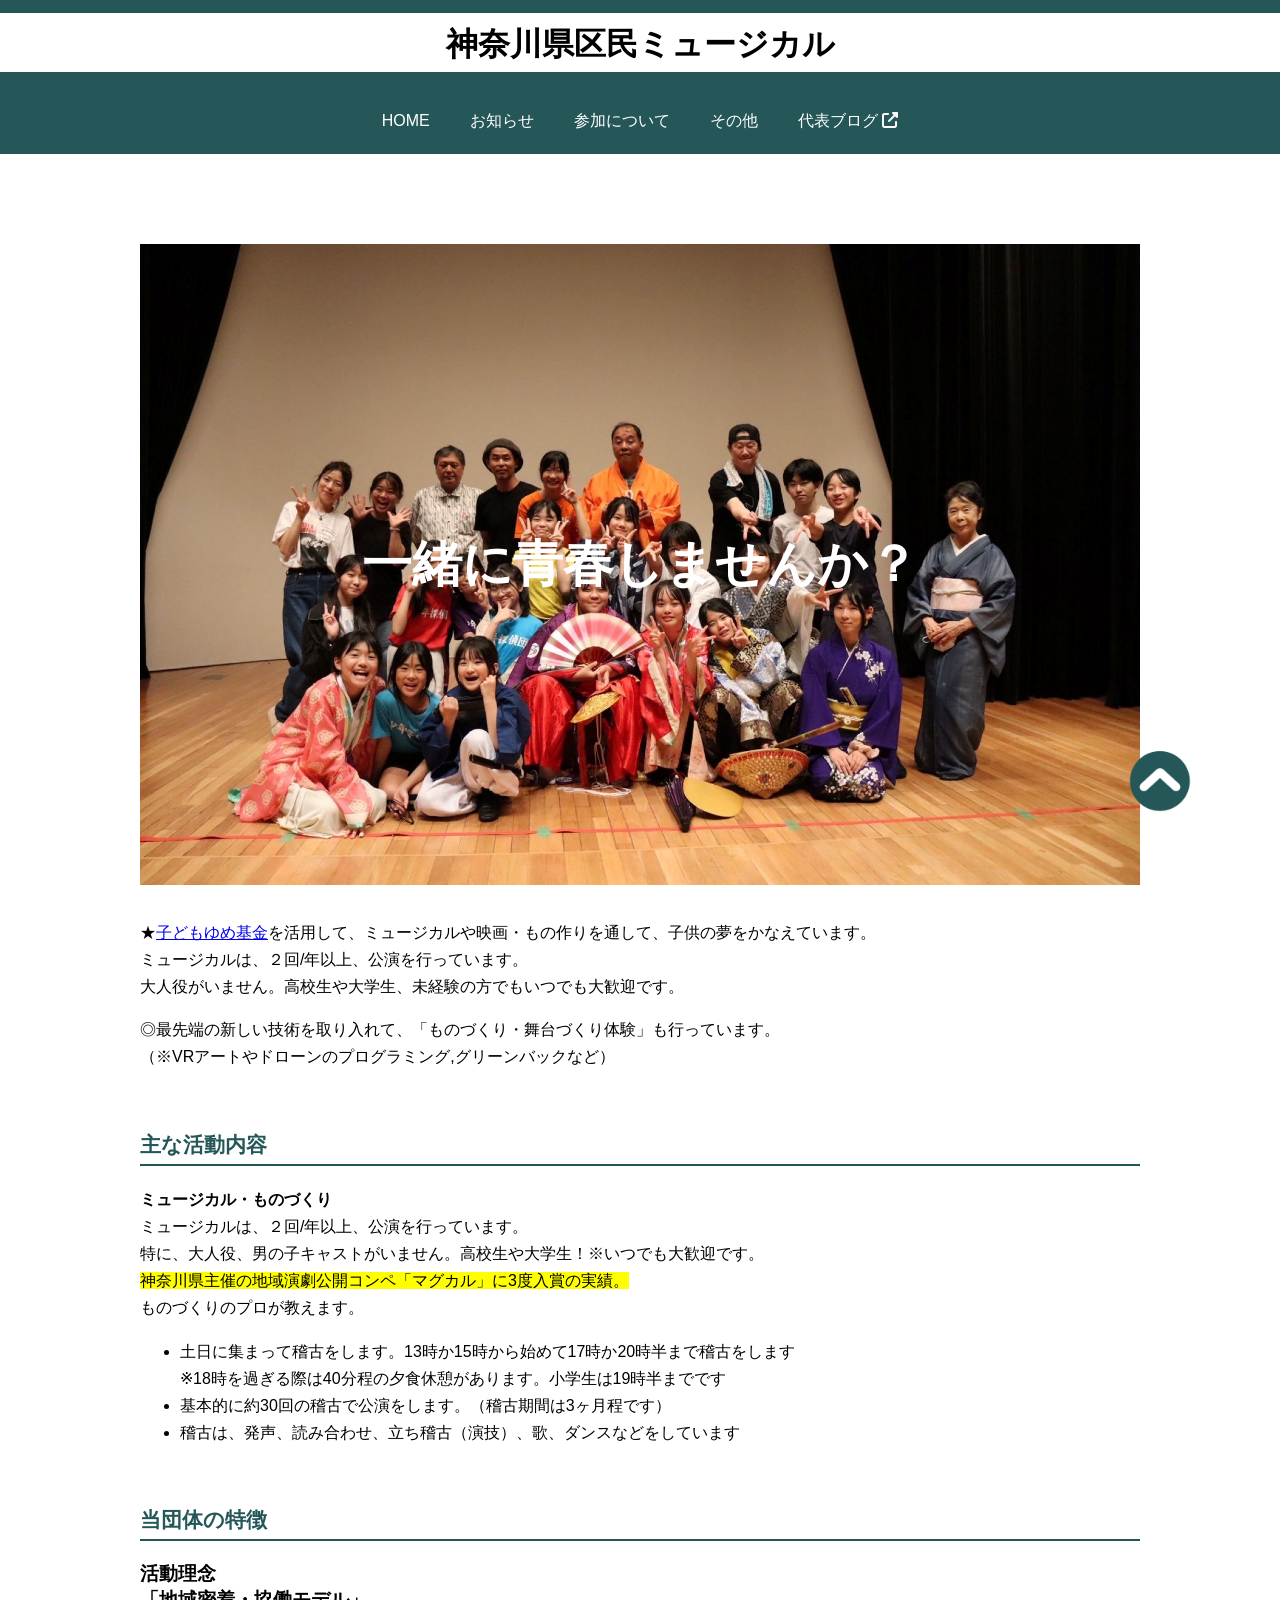
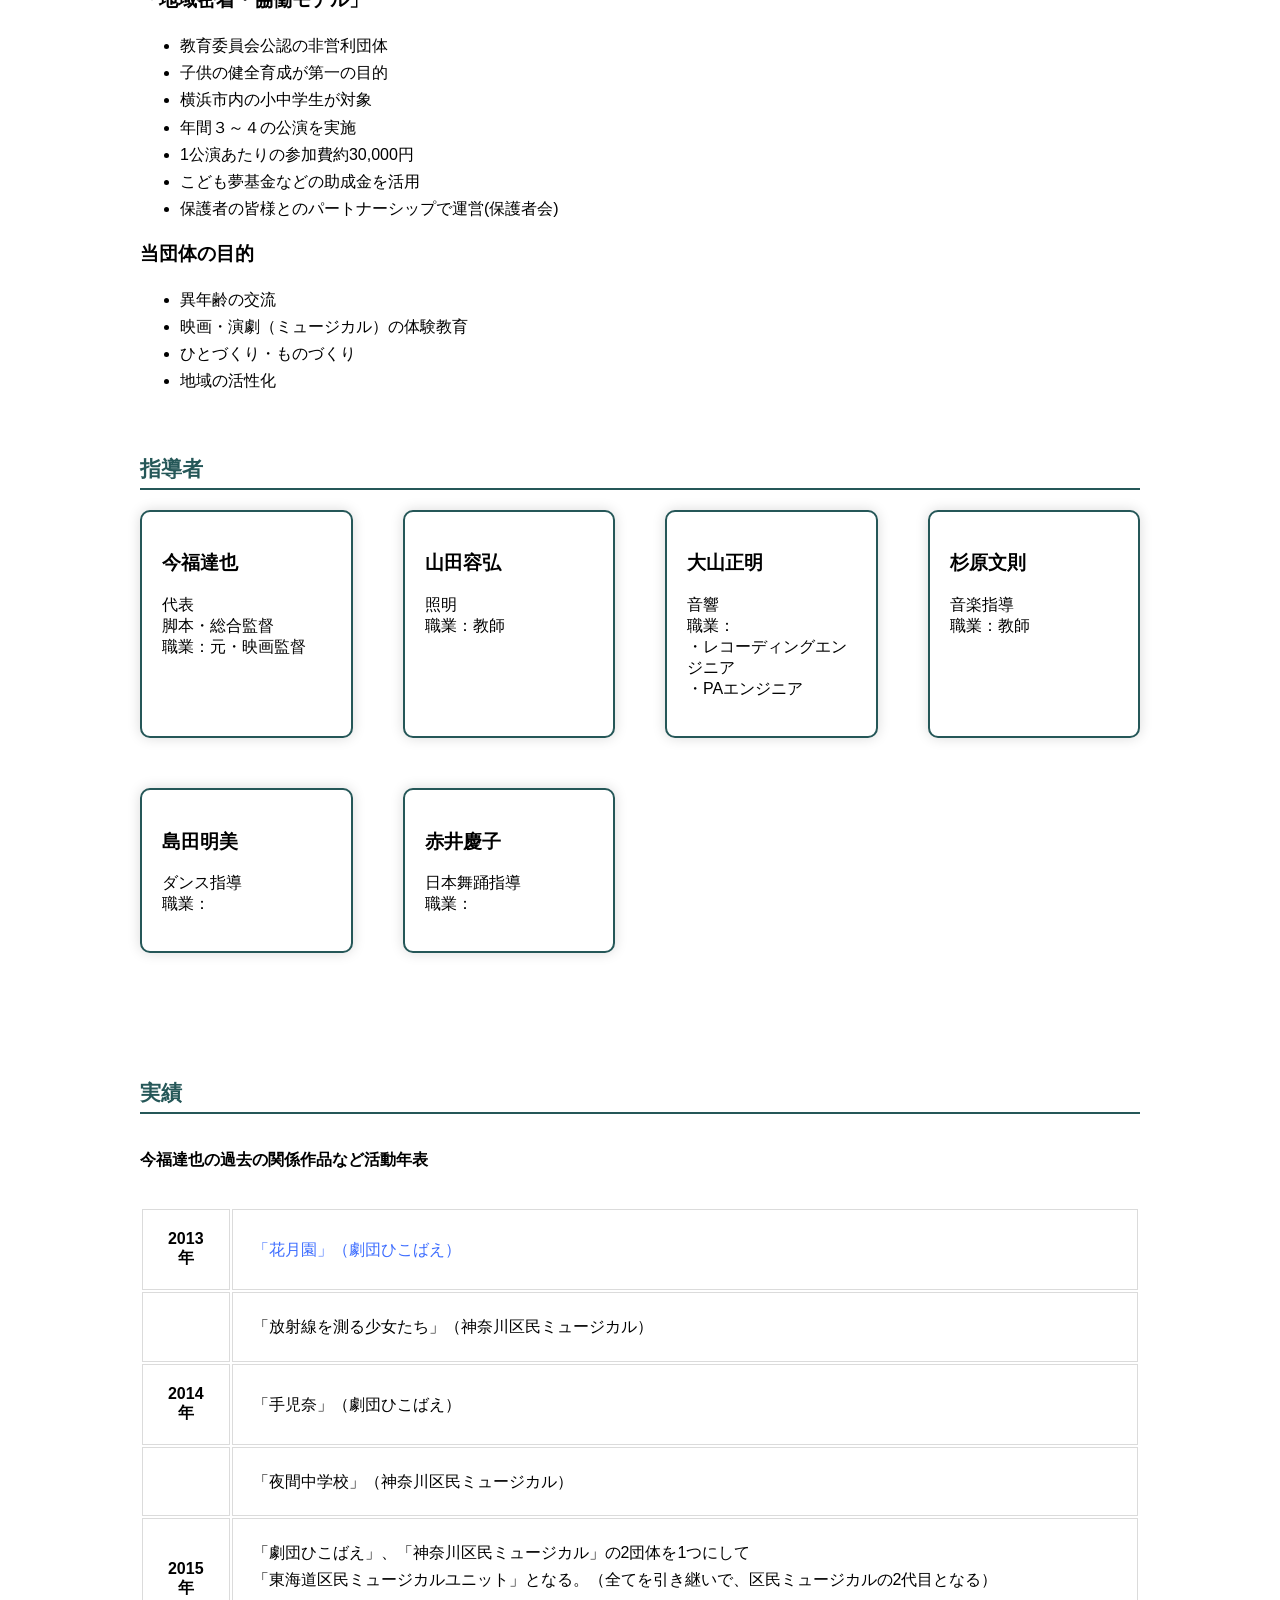
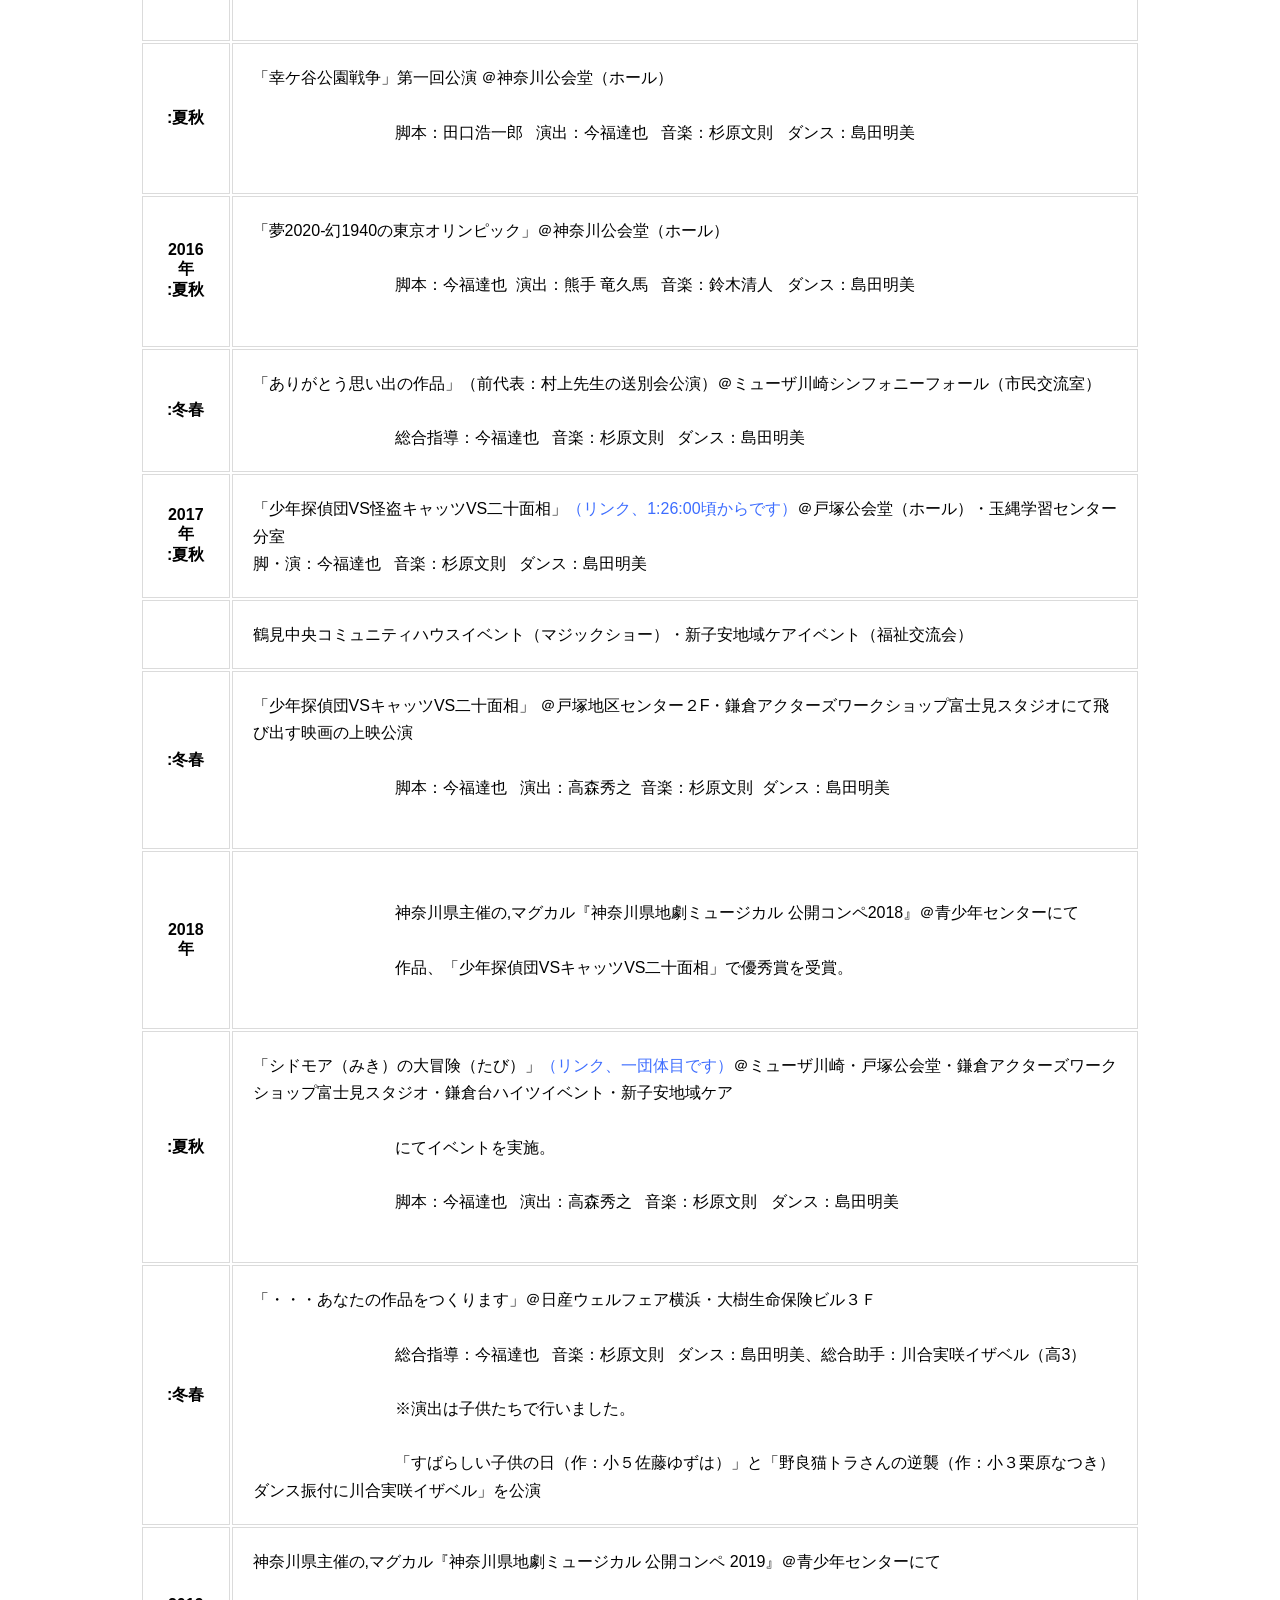
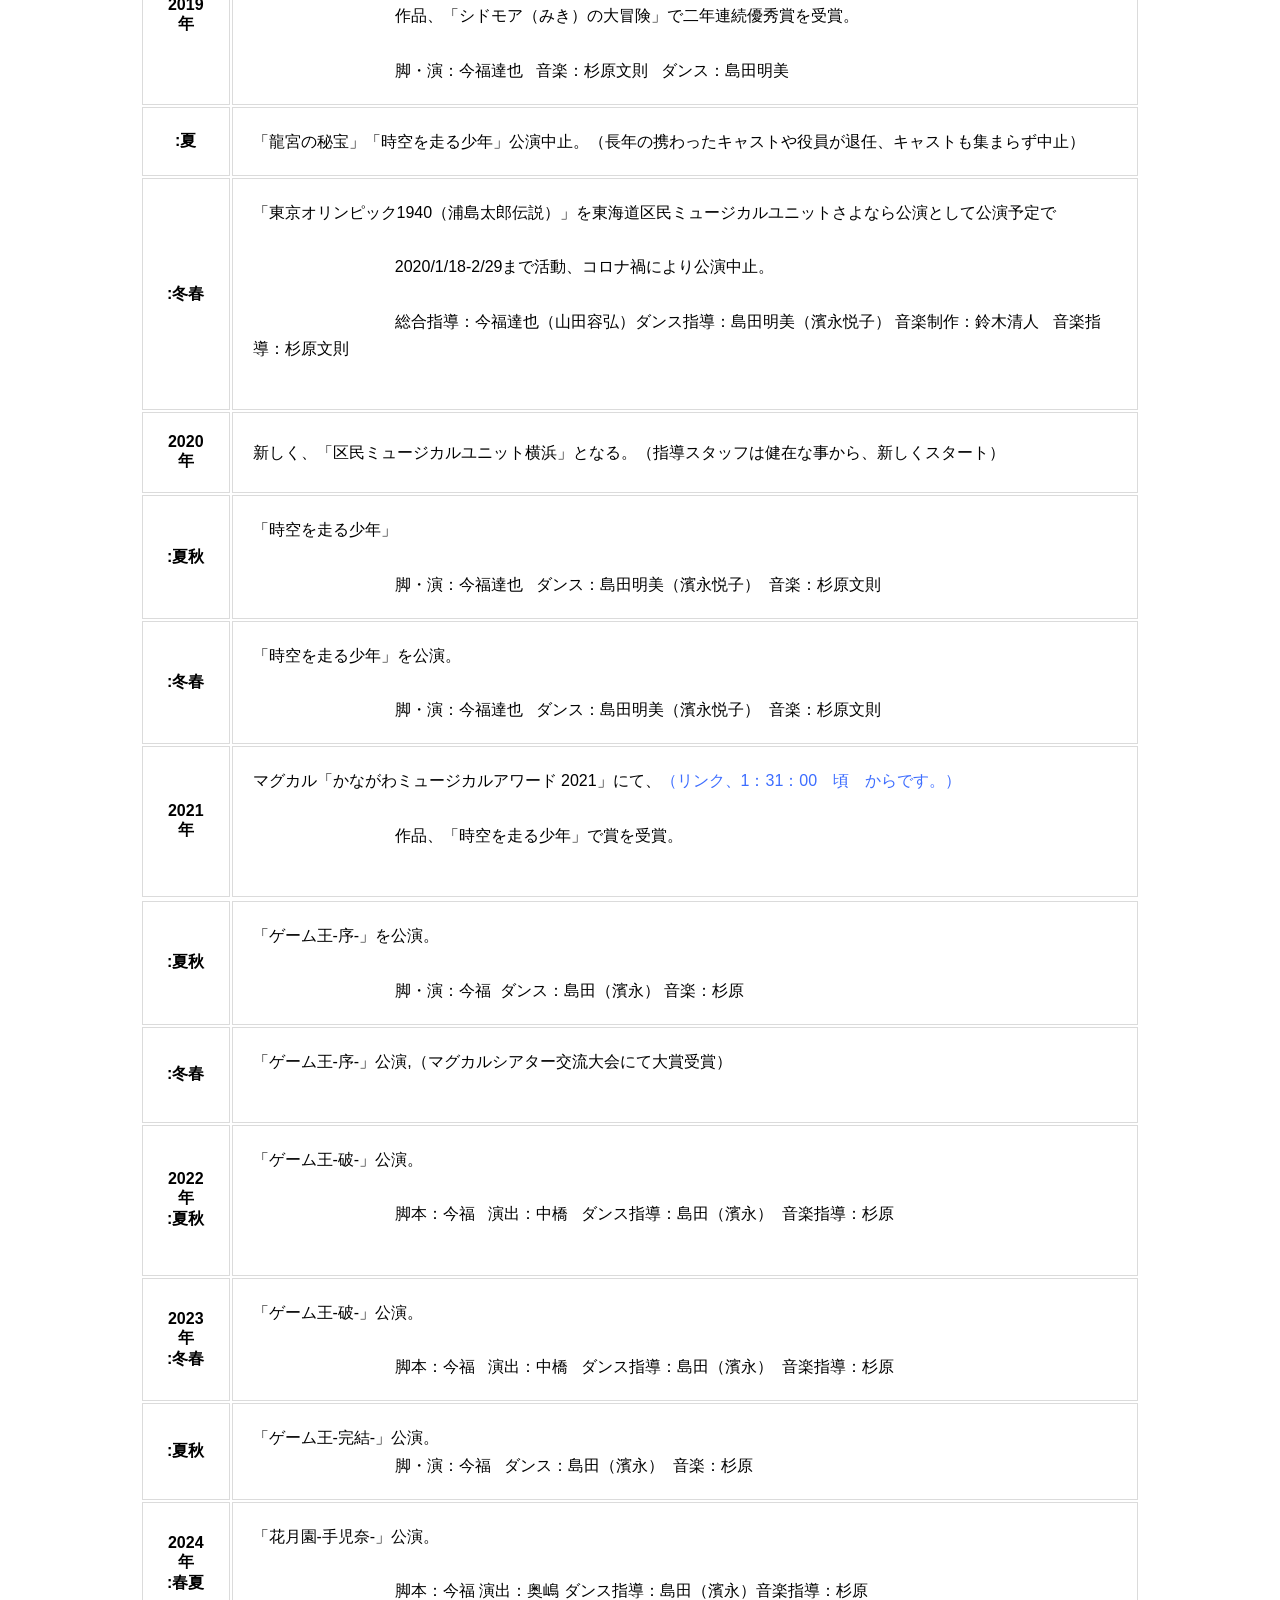
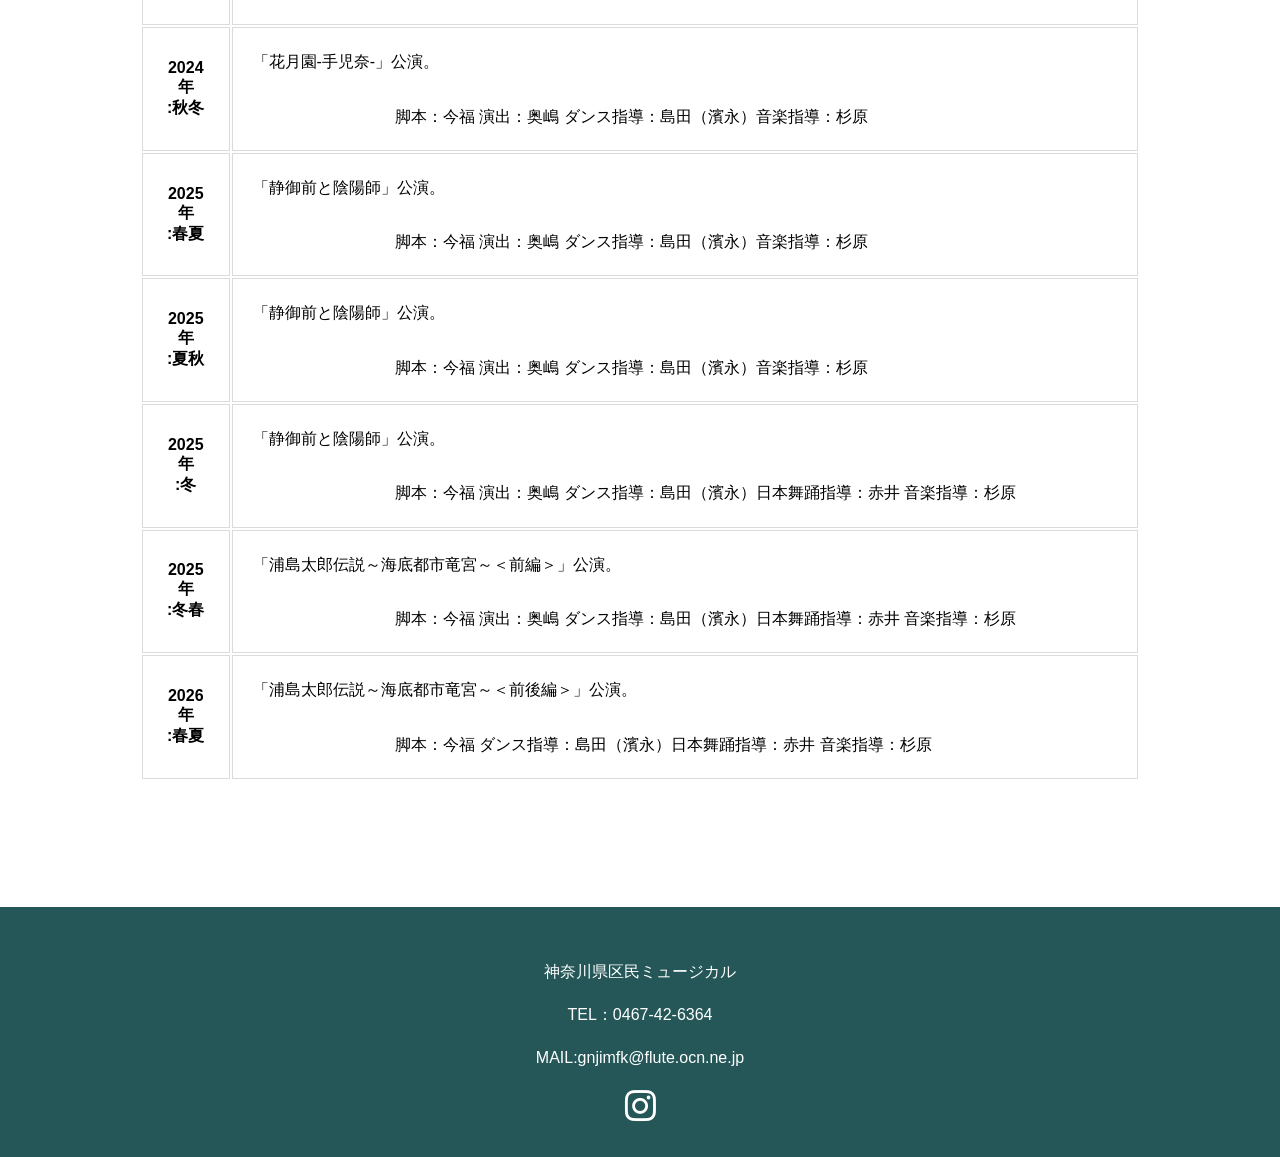
<file: index.html>
<!DOCTYPE html>
<html>
    <head>
        <meta charset="UTF-8">
        <meta name="viewport" content="width=device-width,initial-scale=1">
        <title>神奈川県区民ミュージカル</title>
        <link rel="stylesheet" href="css/style.css">
        <link rel="stylesheet" href="https://cdnjs.cloudflare.com/ajax/libs/font-awesome/6.4.0/css/all.min.css">
    </head>
    <body id="top">
<!--ヘッダー-->
        <h1 class="name">神奈川県区民ミュージカル</h1>
        <header>
            <nav class="nav">
                <ul>
                    <li><a href="index.html"> HOME</a></li>
                    <li><a href="news.html">お知らせ</a></li>
                    <li><a href="join.html">参加について</a></li>
                    <li><a href="information.html">その他</a></li>
                    <li><a href="https://km-yokohama.amebaownd.com/" target="_blank">代表ブログ <i class="fas fa-external-link-alt"></i></a></li>
                </ul>
            </nav>
        </header>
<!--ヘッダーここまで-->
<!--メインここから-->
        <main>

            <h1 class="hero index pc-text">一緒に青春しませんか？</h1>
            <h1 class="hero index mobile-text">一緒に<br>青春しませんか？</h1>
            <p>
                ★<a href="https://yumekikin.niye.go.jp/" target="_blank">子どもゆめ基金</a>を活用して、ミュージカルや映画・もの作りを通して、子供の夢をかなえています。<br>
                ミュージカルは、２回/年以上、公演を行っています。<br>
                大人役がいません。高校生や大学生、未経験の方でもいつでも大歓迎です。
            </p>
            <p>
                ◎最先端の新しい技術を取り入れて、「ものづくり・舞台づくり体験」も行っています。<br>（※VRアートやドローンのプログラミング,グリーンバックなど）
            </p>
            <div>

                <h2>主な活動内容</h2>

                <p>
                    <b>ミュージカル・ものづくり</b><br>
                    ミュージカルは、２回/年以上、公演を行っています。<br>
                    特に、大人役、男の子キャストがいません。高校生や大学生！※いつでも大歓迎です。<br>
                    <mark>神奈川県主催の地域演劇公開コンペ「マグカル」に3度入賞の実績。</mark><br>
                    ものづくりのプロが教えます。

                </p>

                <ul>
                    <li>土日に集まって稽古をします。13時か15時から始めて17時か20時半まで稽古をします<br>
                    ※18時を過ぎる際は40分程の夕食休憩があります。小学生は19時半までです</li>
                    <li>基本的に約30回の稽古で公演をします。（稽古期間は3ヶ月程です）</li>
                    <li>稽古は、発声、読み合わせ、立ち稽古（演技）、歌、ダンスなどをしています</li>
                </ul>
            </div>
            <div>

                <h2>当団体の特徴</h2>
                <p>
                    <h3>活動理念<br>「地域密着・協働モデル」</h3>
                    <ul>
                        <li>教育委員会公認の非営利団体 </li>
                        <li>子供の健全育成が第一の目的</li>
                        <li>横浜市内の小中学生が対象</li>
                        <li>年間３～４の公演を実施</li>
                        <li>1公演あたりの参加費約30,000円</li>
                        <li>こども夢基金などの助成金を活用</li>
                        <li>保護者の皆様とのパートナーシップで運営(保護者会)</li>
                    </ul>
                    
                    <h3 class="mokuteki">当団体の目的</h3>
                    <ul>
                        <li>異年齢の交流</li>
                        <li>映画・演劇（ミュージカル）の体験教育</li>
                        <li>ひとづくり・ものづくり</li>
                        <li>地域の活性化</li>
                    </ul>
                </p>
            </div>
<!--指導者紹介ここから-->
            <h2>指導者</h2>
            <div class="teachers">
                <div class="teacher">
                    <p>
                        <h3>今福達也</h3>
                        代表<br>
                        脚本・総合監督<br>
                        職業：元・映画監督
                    </p>
                </div>
                <div class="teacher">
                    <p>
                        <h3>山田容弘</h3>
                        照明<br>
                        職業：教師
                    </p>
                </div>
                <div class="teacher">
                    <p>
                        <h3>大山正明</h3>
                        音響<br>
                        職業：<br>・レコーディングエンジニア<br>・PAエンジニア
                    </p>
                </div>
                 <div class="teacher">
                    <p>
                        <h3>杉原文則</h3>
                        音楽指導<br>
                        職業：教師
                    </p>
                </div>
                <div class="teacher">
                    <p>
                        <h3>島田明美</h3>
                        ダンス指導<br>
                        職業：
                    </p>
                </div><div class="teacher">
                    <p>
                        <h3>赤井慶子</h3>
                        日本舞踊指導<br>
                        職業：
                    </p>
                </div>
            </div>
<!--講師陣紹介ここまで-->
<!--実績年表ここから-->  
            <div class="preserve-space">
                    <h2 class="jisseki">実績</h2>
                    <h4>今福達也の過去の関係作品など活動年表</h4>
                    <table class="history">
                        <tr>
                            <th>2013年</th>
                            <td><a href="https://www.townnews.co.jp/0117/2013/01/17/172660.html" target="_blank">「花月園」（劇団ひこばえ）</a></td>
                        </tr>
                        <tr>
                            <th></th>
                            <td>「放射線を測る少女たち」（神奈川区民ミュージカル）</td>
                        </tr>
                        <tr>
                            <th>2014年</th>
                            <td>「手児奈」（劇団ひこばえ）</td>
                        </tr>
                        <tr>
                            <th></th>
                            <td>「夜間中学校」（神奈川区民ミュージカル）</td>
                        </tr>
                        <tr>
                            <th>2015年</th>
                            <td>「劇団ひこばえ」、「神奈川区民ミュージカル」の2団体を1つにして<br>「東海道区民ミュージカルユニット」となる。（全てを引き継いで、区民ミュージカルの2代目となる）
                            </td>
                        </tr>
                        <tr>
                            <th>:夏秋</th>
                            <td>「幸ケ谷公園戦争」第一回公演 ＠神奈川公会堂（ホール）<br>
                                脚本：田口浩一郎   演出：今福達也   音楽：杉原文則   ダンス：島田明美
                            </td>
                        </tr>
                        <tr>
                            <th>2016年<br>:夏秋</th>
                            <td>「夢2020-幻1940の東京オリンピック」＠神奈川公会堂（ホール）<br>
                                脚本：今福達也  演出：熊手 竜久馬   音楽：鈴木清人   ダンス：島田明美
                            </td>
                        </tr>
                        <tr>
                            <th>:冬春</th>
                            <td>「ありがとう思い出の作品」（前代表：村上先生の送別会公演）＠ミューザ川崎シンフォニーフォール（市民交流室）<br>
                                総合指導：今福達也   音楽：杉原文則   ダンス：島田明美</td>
                        </tr>
                        <tr>
                            <th>2017年<br>:夏秋</th>
                            <td>「少年探偵団VS怪盗キャッツVS二十面相」<a href="https://hp-engeki.com/magukaru-competition2018/" target="_blank">（リンク、1:26:00頃からです）</a>＠戸塚公会堂（ホール）・玉縄学習センター分室<br>脚・演：今福達也   音楽：杉原文則   ダンス：島田明美</div></td>
                        </tr>
                        <tr>
                            <th></th>
                            <td>鶴見中央コミュニティハウスイベント（マジックショー）・新子安地域ケアイベント（福祉交流会）</td>
                        </tr>
                        <tr>
                            <th>:冬春</th>
                            <td>「少年探偵団VSキャッツVS二十面相」 ＠戸塚地区センター２F・鎌倉アクターズワークショップ富士見スタジオにて飛び出す映画の上映公演<br>
                                脚本：今福達也   演出：高森秀之  音楽：杉原文則  ダンス：島田明美
                            </td>
                        </tr>
                        <tr>
                            <th>2018年</th>
                            <td>
                                神奈川県主催の,マグカル『神奈川県地劇ミュージカル 公開コンペ2018』＠青少年センターにて<br>
                                作品、「少年探偵団VSキャッツVS二十面相」で優秀賞を受賞。
                            </td>
                        </tr>
                        <tr>
                            <th>:夏秋</th>
                            <td>「シドモア（みき）の大冒険（たび）」<a href="http://www.tvk-kaihouku.jp/openyokohama/chigeki/" target="_blank">（リンク、一団体目です）</a>＠ミューザ川崎・戸塚公会堂・鎌倉アクターズワークショップ富士見スタジオ・鎌倉台ハイツイベント・新子安地域ケア<br>
                                にてイベントを実施。<br>
                                脚本：今福達也   演出：高森秀之   音楽：杉原文則   ダンス：島田明美
                            </td>
                        </tr>
                        <tr>
                            <th>:冬春</th>
                            <td>「・・・あなたの作品をつくります」＠日産ウェルフェア横浜・大樹生命保険ビル３Ｆ<br>
                                総合指導：今福達也   音楽：杉原文則   ダンス：島田明美、総合助手：川合実咲イザベル（高3）<br>
                                ※演出は子供たちで行いました。<br>
                                「すばらしい子供の日（作：小５佐藤ゆずは）」と「野良猫トラさんの逆襲（作：小３栗原なつき）ダンス振付に川合実咲イザベル」を公演</td>
                        </tr>
                        <tr>
                            <th>2019年</th>
                            <td>神奈川県主催の,マグカル『神奈川県地劇ミュージカル 公開コンペ 2019』＠青少年センターにて<br>
                                作品、「シドモア（みき）の大冒険」で二年連続優秀賞を受賞。<br>
                                脚・演：今福達也   音楽：杉原文則   ダンス：島田明美</td>
                        </tr>
                        <tr>
                            <th>:夏</th>
                            <td>「龍宮の秘宝」「時空を走る少年」公演中止。（長年の携わったキャストや役員が退任、キャストも集まらず中止）</td>
                        </tr>
                        <tr>
                            <th>:冬春</th>
                            <td>「東京オリンピック1940（浦島太郎伝説）」を東海道区民ミュージカルユニットさよなら公演として公演予定で<br>
                                2020/1/18-2/29まで活動、コロナ禍により公演中止。<br>
                                総合指導：今福達也（山田容弘）ダンス指導：島田明美（濱永悦子） 音楽制作：鈴木清人   音楽指導：杉原文則
                            </td>
                        </tr>
                        <tr>
                            <th>2020年</th>
                            <td>新しく、「区民ミュージカルユニット横浜」となる。（指導スタッフは健在な事から、新しくスタート）</td>
                        </tr>
                        <tr>
                            <th>:夏秋</th>
                            <td>「時空を走る少年」<br>
                                脚・演：今福達也   ダンス：島田明美（濱永悦子）  音楽：杉原文則</td>
                        </tr>
                        <th>:冬春</th>
                            <td>「時空を走る少年」を公演。<br>
                                脚・演：今福達也   ダンス：島田明美（濱永悦子）  音楽：杉原文則</td>
                        </tr>
                        <tr>
                            <th>2021年</th>
                            <td>マグカル「かながわミュージカルアワード 2021」にて、<a href="https://magcul.net/topics/250351" target="_blank">（リンク、1：31：00　頃　からです。）</a><br>
                                作品、「時空を走る少年」で賞を受賞。
                            </td>
                        </tr>
                        <tr>
                        <tr>
                            <th>:夏秋</th>
                            <td>「ゲーム王-序-」を公演。<br>
                                脚・演：今福  ダンス：島田（濱永） 音楽：杉原</td>
                        </tr>
                        <tr>
                            <th>:冬春</th>
                            <td>「ゲーム王-序-」公演,（マグカルシアター交流大会にて大賞受賞）   
                            </td>
                        </tr>
                        <tr>
                            <th>2022年<br>:夏秋</th>
                            <td>「ゲーム王-破-」公演。<br>
                                脚本：今福   演出：中橋   ダンス指導：島田（濱永）  音楽指導：杉原
                            </td>
                        </tr>
                        <tr>
                            <th>2023年<br>:冬春</th>
                            <td>「ゲーム王-破-」公演。<br>
                                脚本：今福   演出：中橋   ダンス指導：島田（濱永）  音楽指導：杉原</td>
                        </tr>
                        <tr>
                            <th>:夏秋</th>
                            <td>「ゲーム王-完結-」公演。
                                脚・演：今福   ダンス：島田（濱永）  音楽：杉原</td>
                        </tr>
                        <tr>
                            <th>2024年<br>:春夏</th>
                            <td>「花月園-手児奈-」公演。<br>
                                脚本：今福 演出：奥嶋 ダンス指導：島田（濱永）音楽指導：杉原</td>
                        </tr>
                        <tr>
                            <th>2024年<br>:秋冬</th>
                            <td>「花月園-手児奈-」公演。<br>
                                脚本：今福 演出：奥嶋 ダンス指導：島田（濱永）音楽指導：杉原</td>
                        </tr>
                        <tr>
                            <th>2025年<br>:春夏</th>
                            <td>「静御前と陰陽師」公演。<br>
                                脚本：今福 演出：奥嶋 ダンス指導：島田（濱永）音楽指導：杉原</td>
                        </tr>
                        <tr>
                            <th>2025年<br>:夏秋</th>
                            <td>「静御前と陰陽師」公演。<br>
                                脚本：今福 演出：奥嶋 ダンス指導：島田（濱永）音楽指導：杉原</td>
                        </tr>
                        <tr>
                            <th>2025年<br>:冬</th>
                            <td>「静御前と陰陽師」公演。<br>
                                脚本：今福 演出：奥嶋 ダンス指導：島田（濱永）日本舞踊指導：赤井 音楽指導：杉原</td>
                        </tr>
                        <tr>
                            <th>2025年<br>:冬春</th>
                            <td>「浦島太郎伝説～海底都市竜宮～＜前編＞」公演。<br>
                                脚本：今福 演出：奥嶋 ダンス指導：島田（濱永）日本舞踊指導：赤井 音楽指導：杉原</td>
                        </tr>
                        <tr>
                            <th>2026年<br>:春夏</th>
                            <td>「浦島太郎伝説～海底都市竜宮～＜前後編＞」公演。<br>
                                脚本：今福 ダンス指導：島田（濱永）日本舞踊指導：赤井 音楽指導：杉原</td>
                        </tr>
                </table>
            </div>

        </main>
<!--メインここまで-->
<!--フッターここから-->
        <div>
                <a href="#top"><img src="images/gotop.png" class="gotoppng" alt="ページトップへ戻る"></a>
        </div>
        <footer class="copyright">
            <p>神奈川県区民ミュージカル</p>
            <p>TEL：0467-42-6364</p>
            <p>MAIL:gnjimfk@flute.ocn.ne.jp </p>
            <div class="social-icons">
                <a href="https://www.instagram.com/kumin.musical" target="_blank" aria-label="Instagram">
                    <i class="fab fa-instagram"></i>
                </a>
            </div>
        </footer>
<!--フッターここまで-->
    </body>

</html>
</file>
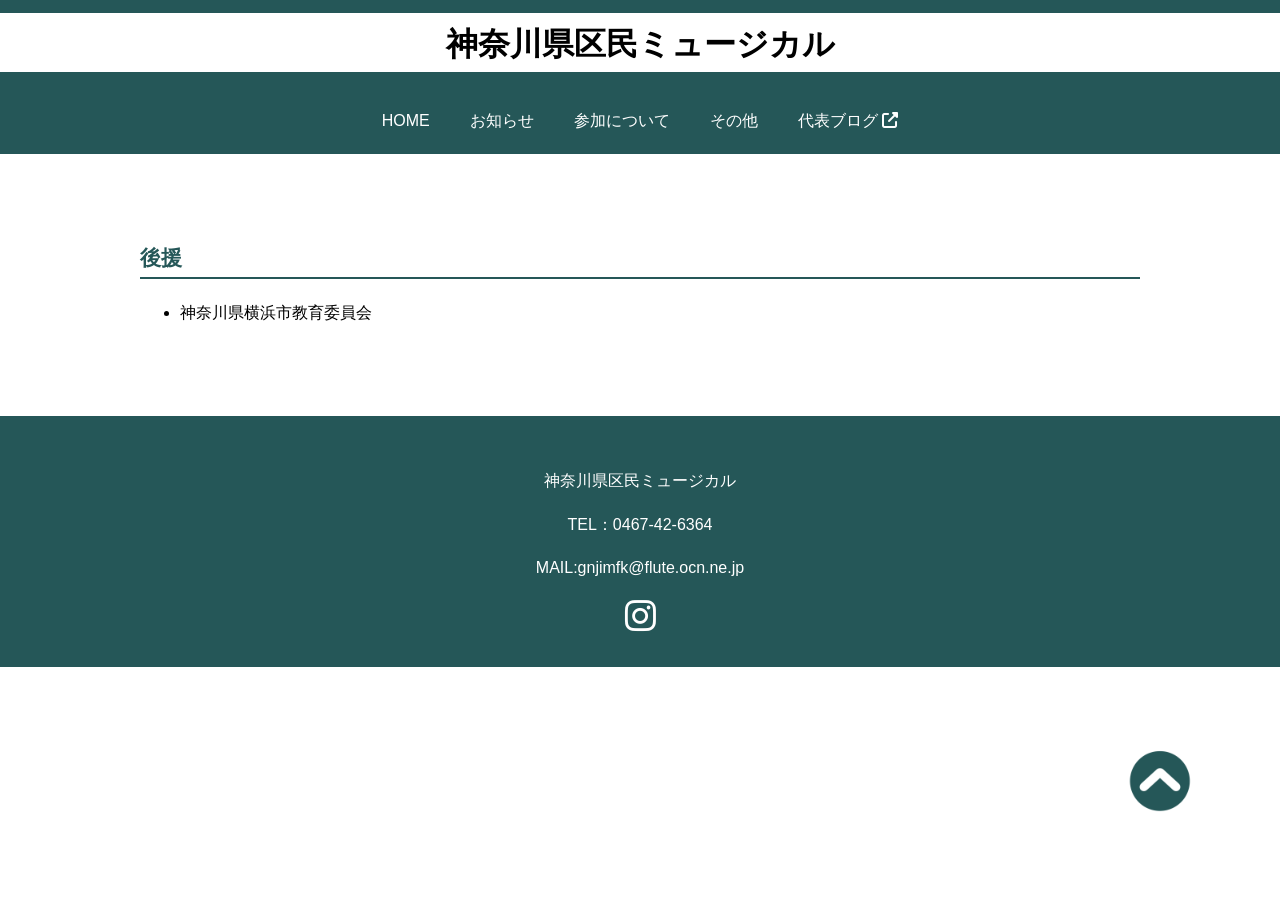
<file: information.html>
<!DOCTYPE html>
<html>
    <head>
        <meta charset="UTF-8">
        <meta name="viewport" content="width=device-width,initial-scale=1">
        <title>その他｜神奈川県区民ミュージカル</title>
        <link rel="stylesheet" href="css/style.css">
        <link rel="stylesheet" href="https://cdnjs.cloudflare.com/ajax/libs/font-awesome/6.4.0/css/all.min.css">
    </head>
    <body id="top">
<!--ヘッダー-->
        <h1 class="name">神奈川県区民ミュージカル</h1>
        <header>
            <nav class="nav">
                <ul>
                    <li><a href="index.html"> HOME</a></li>
                    <li><a href="news.html">お知らせ</a></li>
                    <li><a href="join.html">参加について</a></li>
                    <li><a href="information.html">その他</a></li>
                    <li><a href="https://km-yokohama.amebaownd.com/" target="_blank">代表ブログ <i class="fas fa-external-link-alt"></i></a></li>
                </ul>
            </nav>
        </header>
<!--ヘッダーここまで-->
<!--メインここから-->
        <main>
            <h2>後援</h2>
            <p>
                <ul>
                    <li>神奈川県横浜市教育委員会</li>
                </ul>
            </p>
        </main>
<!--メインここまで-->
<!--フッターここから-->
        <div>
                <a href="#top"><img src="images/gotop.png" class="gotoppng" alt="ページトップへ戻る"></a>
        </div>
        <footer class="copyright">
            <p>神奈川県区民ミュージカル</p>
            <p>TEL：0467-42-6364</p>
            <p>MAIL:gnjimfk@flute.ocn.ne.jp </p>
            <div class="social-icons">
                <a href="https://www.instagram.com/kumin.musical" target="_blank" aria-label="Instagram">
                    <i class="fab fa-instagram"></i>
                </a>
            </div>
        </footer>
<!--フッターここまで-->
    </body>

</html>
</file>
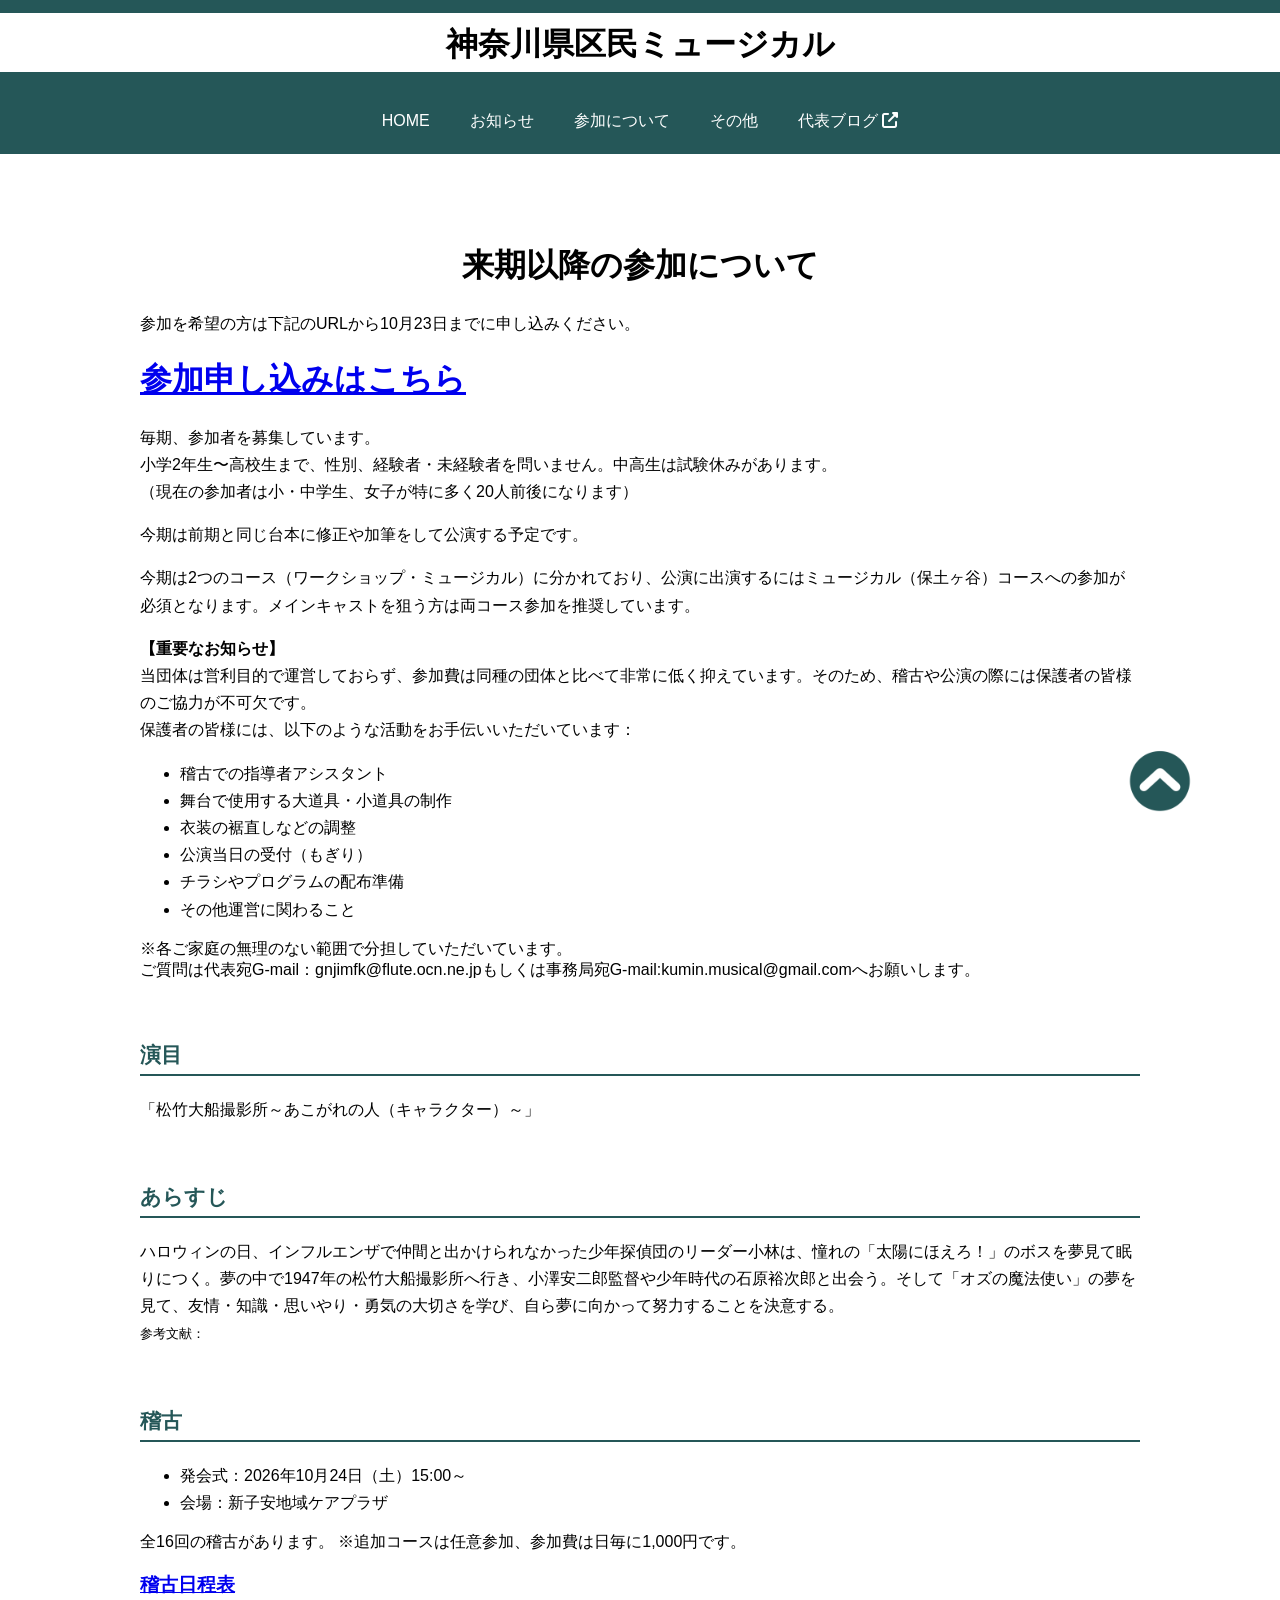
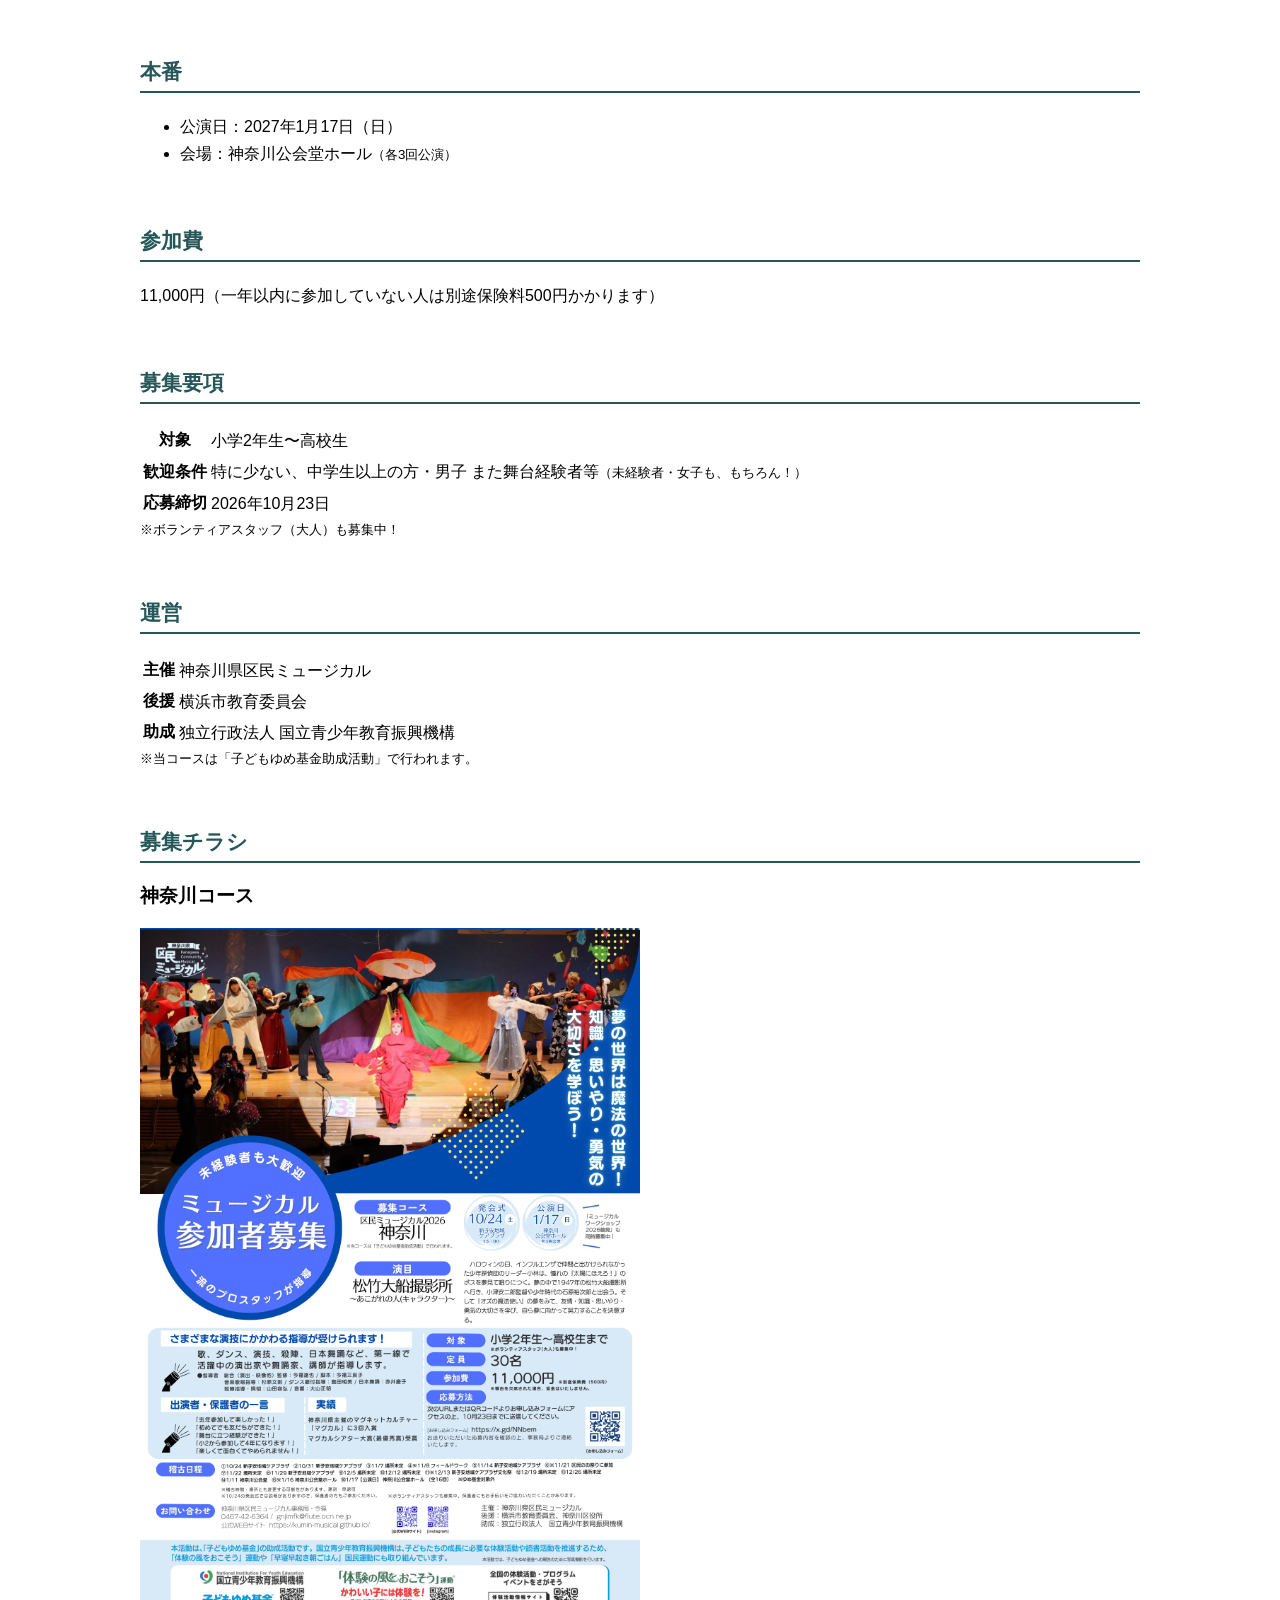
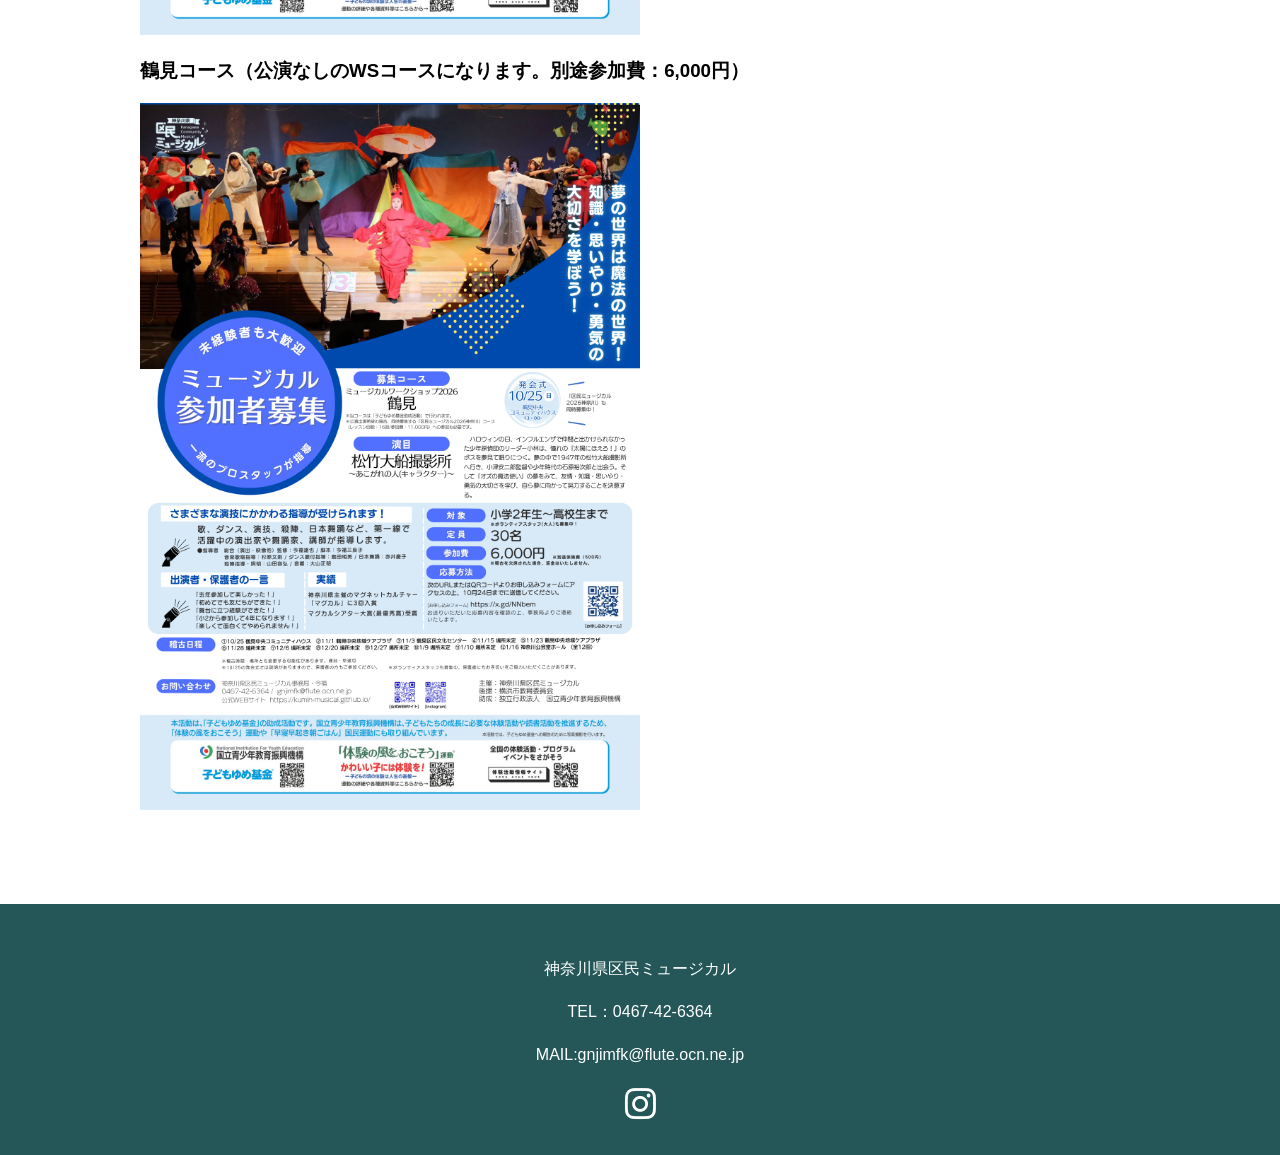
<file: join.html>
<!DOCTYPE html>
<html>
    <head>
        <meta charset="UTF-8">
        <meta name="viewport" content="width=device-width,initial-scale=1">
        <title>参加について｜神奈川県区民ミュージカル</title>
        <link rel="stylesheet" href="css/style.css">
        <link rel="stylesheet" href="https://cdnjs.cloudflare.com/ajax/libs/font-awesome/6.4.0/css/all.min.css">
    </head>
    <body id="top">
<!--ヘッダー-->
        <h1 class="name">神奈川県区民ミュージカル</h1>
        <header>
            <nav class="nav">
                <ul>
                    <li><a href="index.html"> HOME</a></li>
                    <li><a href="news.html">お知らせ</a></li>
                    <li><a href="join.html">参加について</a></li>
                    <li><a href="information.html">その他</a></li>
                    <li><a href="https://km-yokohama.amebaownd.com/" target="_blank">代表ブログ <i class="fas fa-external-link-alt"></i></a></li>
                </ul>
            </nav>
        </header>
<!--ヘッダーここまで-->
<!--メインここから-->
        <main>
        <h1 class="abautjoin">来期以降の参加について</h1>
        <p>参加を希望の方は下記のURLから10月23日までに申し込みください。</p>
         <h1><a href="https://forms.gle/WhTFHf6QaEUzATdPA" target="_blank">参加申し込みはこちら</a></h1>
            <p>毎期、参加者を募集しています。<br>
            小学2年生〜高校生まで、性別、経験者・未経験者を問いません。中高生は試験休みがあります。<br>
            （現在の参加者は小・中学生、女子が特に多く20人前後になります）</p>
            <p>今期は前期と同じ台本に修正や加筆をして公演する予定です。</p>
            <p>今期は2つのコース（ワークショップ・ミュージカル）に分かれており、公演に出演するにはミュージカル（保土ヶ谷）コースへの参加が必須となります。メインキャストを狙う方は両コース参加を推奨しています。</p>
            <p><b>【重要なお知らせ】</b><br>当団体は営利目的で運営しておらず、参加費は同種の団体と比べて非常に低く抑えています。そのため、稽古や公演の際には保護者の皆様のご協力が不可欠です。<br>
                    保護者の皆様には、以下のような活動をお手伝いいただいています：
                    <ul>
                        <li>稽古での指導者アシスタント</li>
                        <li>舞台で使用する大道具・小道具の制作</li>
                        <li>衣装の裾直しなどの調整</li>
                        <li>公演当日の受付（もぎり）</li>
                        <li>チラシやプログラムの配布準備</li>
                        <li>その他運営に関わること</li>
                    </ul>
                ※各ご家庭の無理のない範囲で分担していただいています。<br>
                ご質問は代表宛G-mail：gnjimfk@flute.ocn.ne.jpもしくは事務局宛G-mail:kumin.musical@gmail.comへお願いします。</p>
            <section>
                <h2>演目</h2>
                <p>「松竹大船撮影所～あこがれの人（キャラクター）～」</p>
            </section>
            <section>
                <h2>あらすじ</h2>
                <p>ハロウィンの日、インフルエンザで仲間と出かけられなかった少年探偵団のリーダー小林は、憧れの「太陽にほえろ！」のボスを夢見て眠りにつく。夢の中で1947年の松竹大船撮影所へ行き、小澤安二郎監督や少年時代の石原裕次郎と出会う。そして「オズの魔法使い」の夢を見て、友情・知識・思いやり・勇気の大切さを学び、自ら夢に向かって努力することを決意する。<br>
                <small> 参考文献：</small></p>
            </section>

            <section>
                <h2>稽古</h2>
                <p>
                    <ul>
                        <li>発会式：2026年10月24日（土）15:00～</li>
                        <li>会場：新子安地域ケアプラザ</li>
                    </ul>
                    全16回の稽古があります。
                    ※追加コースは任意参加、参加費は日毎に1,000円です。
                </p>
                <h3><a href="images/keiko-nitteihyou.pdf" target="_blank">稽古日程表</a></h3>
            </section>

            <section>
                <h2>本番</h2>
                <ul>
                <li>公演日：2027年1月17日（日）</li>
                <li>会場：神奈川公会堂ホール<small>（各3回公演）</small></li>
                </ul>
            </section>

            <section>
                <h2>参加費</h2>
                <p>11,000円（一年以内に参加していない人は別途保険料500円かかります）
                </p>
            </section>

            <section>
                <h2>募集要項</h2>
                <table>
                <tr><th>対象</th><td>小学2年生〜高校生</td></tr>
                <tr><th>歓迎条件</th><td>特に少ない、中学生以上の方・男子</td><td>また舞台経験者等<small>（未経験者・女子も、もちろん！）</small></td></tr>
                <tr><th>応募締切</th><td>2026年10月23日</td></tr>
                </table>
                <small>※ボランティアスタッフ（大人）も募集中！</small>
            </section>
            <section>
                <h2>運営</h2>
                <table>
                <tr><th>主催</th><td>神奈川県区民ミュージカル</td></tr>
                <tr><th>後援</th><td>横浜市教育委員会</td></tr>
                <tr><th>助成</th><td>独立行政法人 国立青少年教育振興機構</td></tr>
                </table>
                <small>※当コースは「子どもゆめ基金助成活動」で行われます。</small>
            </section>
            <section>
                <h2>募集チラシ</h2>
                <h3>神奈川コース</h3>
                <div class="boshuchirasi">
                    <div class="chirasi">
                        <img src="images/musical_boshu.png" alt="10月～1月神奈川コース">
                    </div>
                </div>
                <h3>鶴見コース（公演なしのWSコースになります。別途参加費：6,000円）</h3>
                <div class="boshuchirasi">
                    <div class="chirasi">
                        <img src="images/musical_boshu2.png" alt="10月～1月鶴見コース">
                    </div>
                </div>
            </section>
        </main>
<!--メインここまで-->
<!--フッターここから-->
        <div>
                <a href="#top"><img src="images/gotop.png" class="gotoppng" alt="ページトップへ戻る"></a>
        </div>
        <footer class="copyright">
            <p>神奈川県区民ミュージカル</p>
            <p>TEL：0467-42-6364</p>
            <p>MAIL:gnjimfk@flute.ocn.ne.jp </p>
            <div class="social-icons">
                <a href="https://www.instagram.com/kumin.musical" target="_blank" aria-label="Instagram">
                    <i class="fab fa-instagram"></i>
                </a>
            </div>
        </footer>
<!--フッターここまで-->
    </body>

</html>
</file>
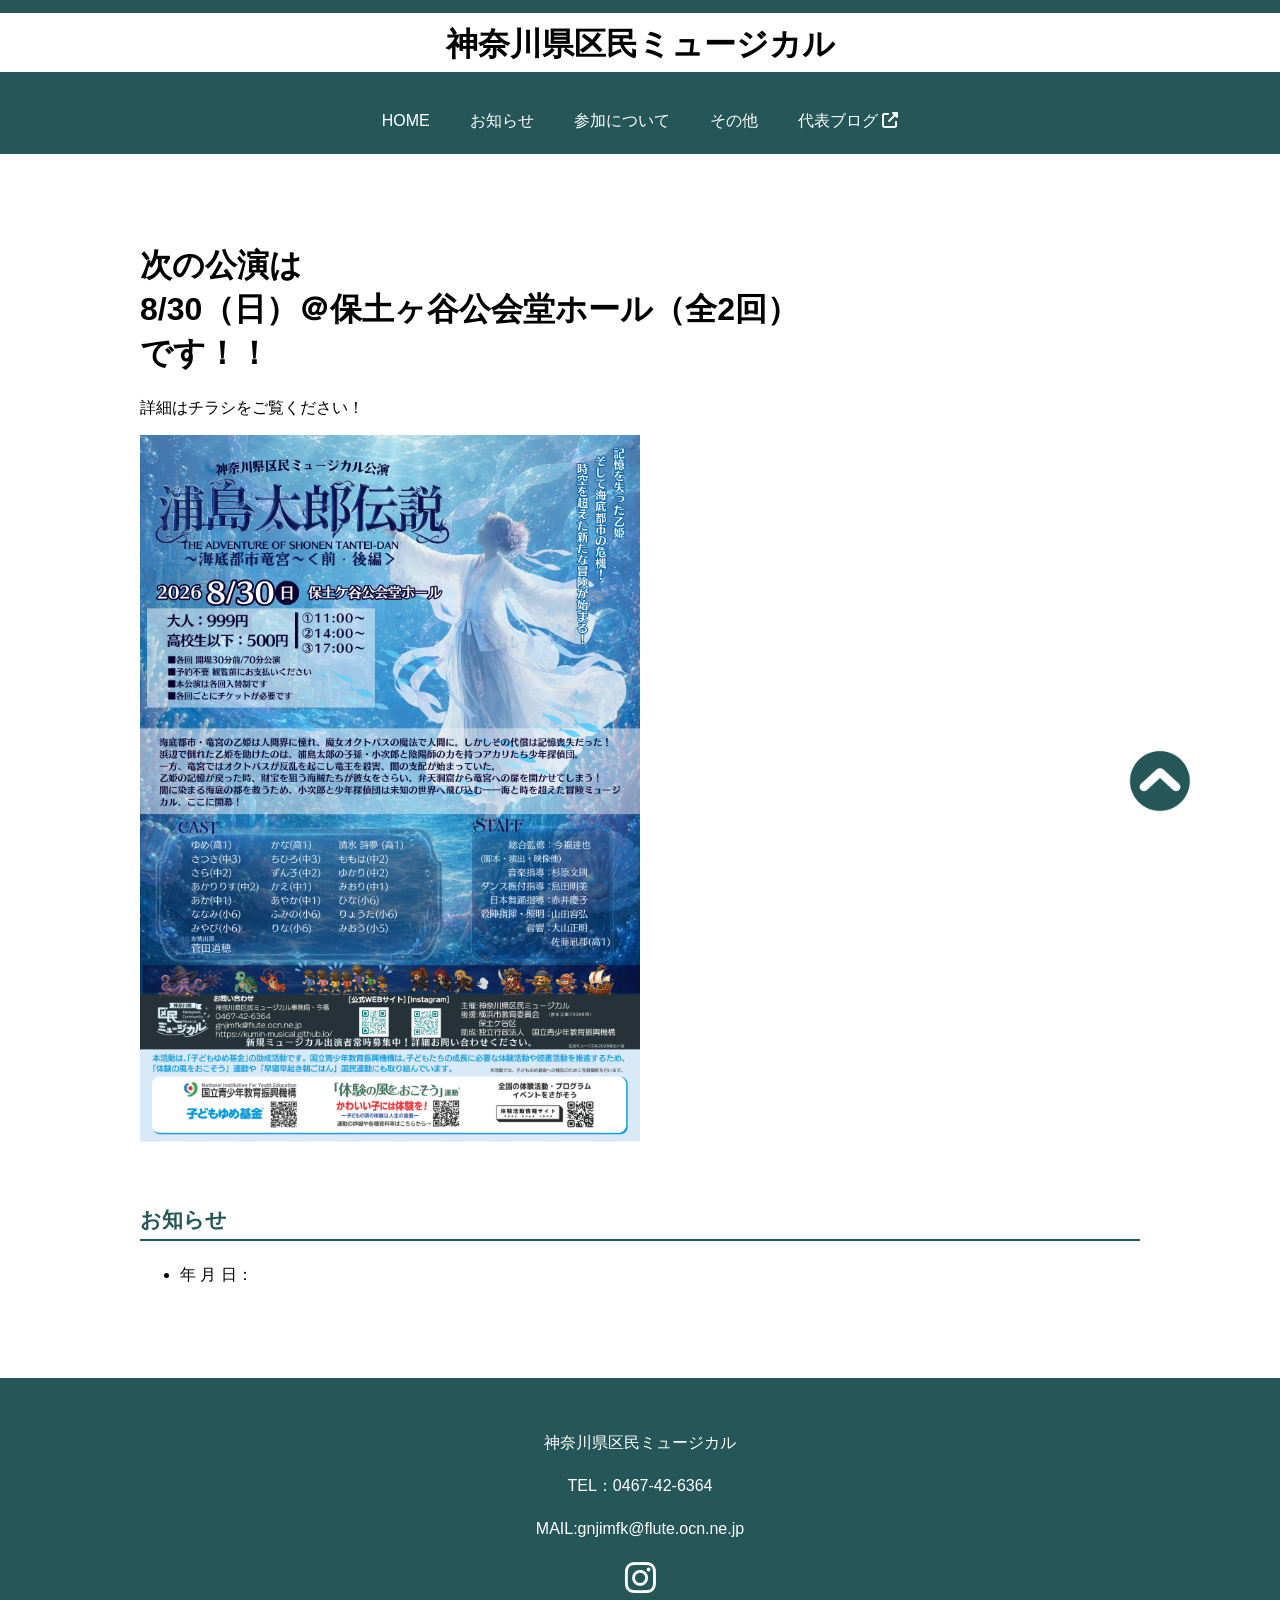
<file: news.html>
<!DOCTYPE html>
<html>
    <head>
        <meta charset="UTF-8">
        <meta name="viewport" content="width=device-width,initial-scale=1">
        <title>お知らせ｜神奈川県区民ミュージカル</title>
        <link rel="stylesheet" href="css/style.css">
        <link rel="stylesheet" href="https://cdnjs.cloudflare.com/ajax/libs/font-awesome/6.4.0/css/all.min.css">
    </head>
    <body id="top">
<!--ヘッダー-->
        <h1 class="name">神奈川県区民ミュージカル</h1>
        <header>
            <nav class="nav">
                <ul>
                    <li><a href="index.html"> HOME</a></li>
                    <li><a href="news.html">お知らせ</a></li>
                    <li><a href="join.html">参加について</a></li>
                    <li><a href="information.html">その他</a></li>
                    <li><a href="https://km-yokohama.amebaownd.com/" target="_blank">代表ブログ <i class="fas fa-external-link-alt"></i></a></li>
                </ul>
            </nav>
        </header>
<!--ヘッダーここまで-->
<!--メインここから-->
        <main>
            <p>
                <h1>次の公演は<br>
                8/30（日）＠保土ヶ谷公会堂ホール（全2回）<br>
                です！！</h1>
                詳細はチラシをご覧ください！
            </p>
            <div class="boshuchirasi">
                <div class="chirasi">
                    <img src="images/kouen-posta.png" alt="公演チラシ">
                </div>
            </div>
            </p>
            <h2>お知らせ</h2>
            <ul class="news_ichiran">
                <li>年 月 日：</li>
            </ul>
        </main>
<!--メインここまで-->
<!--フッターここから-->
        <div>
                <a href="#top"><img src="images/gotop.png" class="gotoppng" alt="ページトップへ戻る"></a>
        </div>
        <footer class="copyright">
            <p>神奈川県区民ミュージカル</p>
            <p>TEL：0467-42-6364</p>
            <p>MAIL:gnjimfk@flute.ocn.ne.jp </p>
            <div class="social-icons">
                <a href="https://www.instagram.com/kumin.musical" target="_blank" aria-label="Instagram">
                    <i class="fab fa-instagram"></i>
                </a>
            </div>
        </footer>
<!--フッターここまで-->
    </body>

</html>
</file>
<file: css/style.css>
/*全てのページに適用される設定*/
html {
    font-size: 16px;
    font-family: sans-serif;
}
* {
    box-sizing: border-box;
}
body {
    margin: 0 0 0;
}
p,li,td {
    line-height: 1.7;
}
img {
    max-width: 100%;
}
/*全てのページに適用--ヘッダー*/
nav {
    margin-top: 5px;
    margin-bottom: 0;
    padding-top: 5px;
    padding-bottom: 20px;
    background-color: #255758;
    color: #FFFFFF;
    text-align: center;

    a:link {
        color: #ffffff;
        text-decoration: none;
    }
    a:visited {
        color: #ffffff;
        text-decoration: none;
    }
    a:hover {
        color: #ffffff;
        text-decoration: none;
    }
    a:active {
        color: #ffffff;
        text-decoration: none;
    }
}

.nav ul {
    margin: 30px 0 0 0;
    padding: 0;
    list-style-type: none;

    display: flex;
    justify-content: center;
    gap: 40px;
}
.preserve-space {
  white-space: pre-wrap;
}
.name {
    text-align: center;
    padding-top: 10px;
    margin-top: 0%;
    margin-bottom: 5px;
    border-top: 13px solid #255758  ;
}
.abautjoin {
    text-align: center;
}
/*全てのページに適用--メイン*/
main {
    margin: 90px auto 90px auto;
    max-width: 1000px;
}
main h2  {
    margin: 60px 0 20px 0;
    border-bottom: 2px solid #255758;
    padding: 0 0 5px 0;
    color: #255758;
    font-size: 1.3rem;
}
main h4 {
    padding: 0 0 0 0;
    margin: 0 0 0 0;
    border: 0 0 0 0;
    margin-top: 5px;
}
main h4 {
    margin-top: 0;
    margin-bottom: 0;
}
.jisseki {
    margin-bottom: 0;
}
/*全てのページに適用--ヒーロー*/
.hero {
    background-repeat: no-repeat;
    background-position: center;
    background-size: cover;
    color: #FFFFFF;
    text-align: center;
    font-family: "メイリオ";
    font-size: 50px;
    width: 100%;
    height: auto;
    display: block;
    padding-top: 0%;
}
.hero.index {
    font-family: serif; 
    padding: 287px 0;
    background-image: url(../images/home-hero.jpg);
    height: auto;
    width: 100%;
}
.pc-text {
    display: block;
}
.mobile-text {
    display: none;
}
/*全てのページに適用--フッター*/
.gotoppng {
    width: 200px ;
    height: auto;
    position: fixed;
    bottom: 20px ;
    right: 20px ;
    z-index: 1000;
    transition: transform 0.3s ease;
}
.gotoppng:hover {
    transform: scale(1.2); /* ホバー時に1.2倍に拡大 */
}

.social-icons a {
  color: #ffffff;
  font-size: 35px;
  margin: 0 10px;
  text-decoration: none;
  transition: color 0.3s;
}

.social-icons a:hover {
  color: #C13584; 
}
.copyright {
    margin-top: 20px;
    margin-bottom: 0;
    padding-top: 35px;
    padding-bottom: 30px;
    background-color: #255758;
    color: #FFFFFF;
    text-align: center;
}
/*個別のスタイル*/
/*index.html*/

.history th, .history td {
    border: 1px solid #DBDBDB;
    padding: 20px;
}
.history {
    a:link {
        color: #3d6dff;
        text-decoration: none;
    }
    a:vsited {
        color: #8e3dff;
        text-decoration: none;
    }
    a:hover {
        color: #3d6dff;
        text-decoration: underline;
    }
    a:active {
        color: #f23dff;
        text-decoration: none;
    }
}

.teachers {
    display: grid;
    grid-template-columns: 1fr 1fr 1fr 1fr;
    gap: 50px;
    margin-bottom: 30px;
}
.teacher {
    background: #fff;
      padding: 20px;
      border-radius: 10px;
      width: 100%;
      box-shadow: 0px 0px 13px rgba(0,0,0,0.15);
      border: 2px solid #255758;
}
/*join.html*/
.boshuchirasi {
    display: grid;
    grid-template-columns: 1fr 1fr;
}

/*モバイル対応*/
@media (max-width: 767px) {
    .nav ul {
        flex-wrap: wrap;
        gap: 20px;
    }
    main {
        padding: 0 2%;
    }

    /*index.html*/
    .hero.index {
        padding: 28vh 0;
    }
    .teachers {
        grid-template-columns: 1fr 1fr;
    }
    .pc-text {
    display: none;
    }
    .mobile-text {
        display: block;
    }
    /*join.html*/
    .boshuchirasi {
        grid-template-columns: 1fr;
    }
    .gotoppng {
    width: 250px ;
    height: auto;
    position: fixed;
    bottom: 20px ;
    right: -17% ;
    z-index: 1000;
    transition: transform 0.3s ease;
    }
}
@media (max-width: 767px), (hover: none) and (pointer: coarse) {
    .gotoppng:hover {
    transform: none
    }
    .gotoppng:active {
        transform: scale(1.2);
    }
}
</file>
